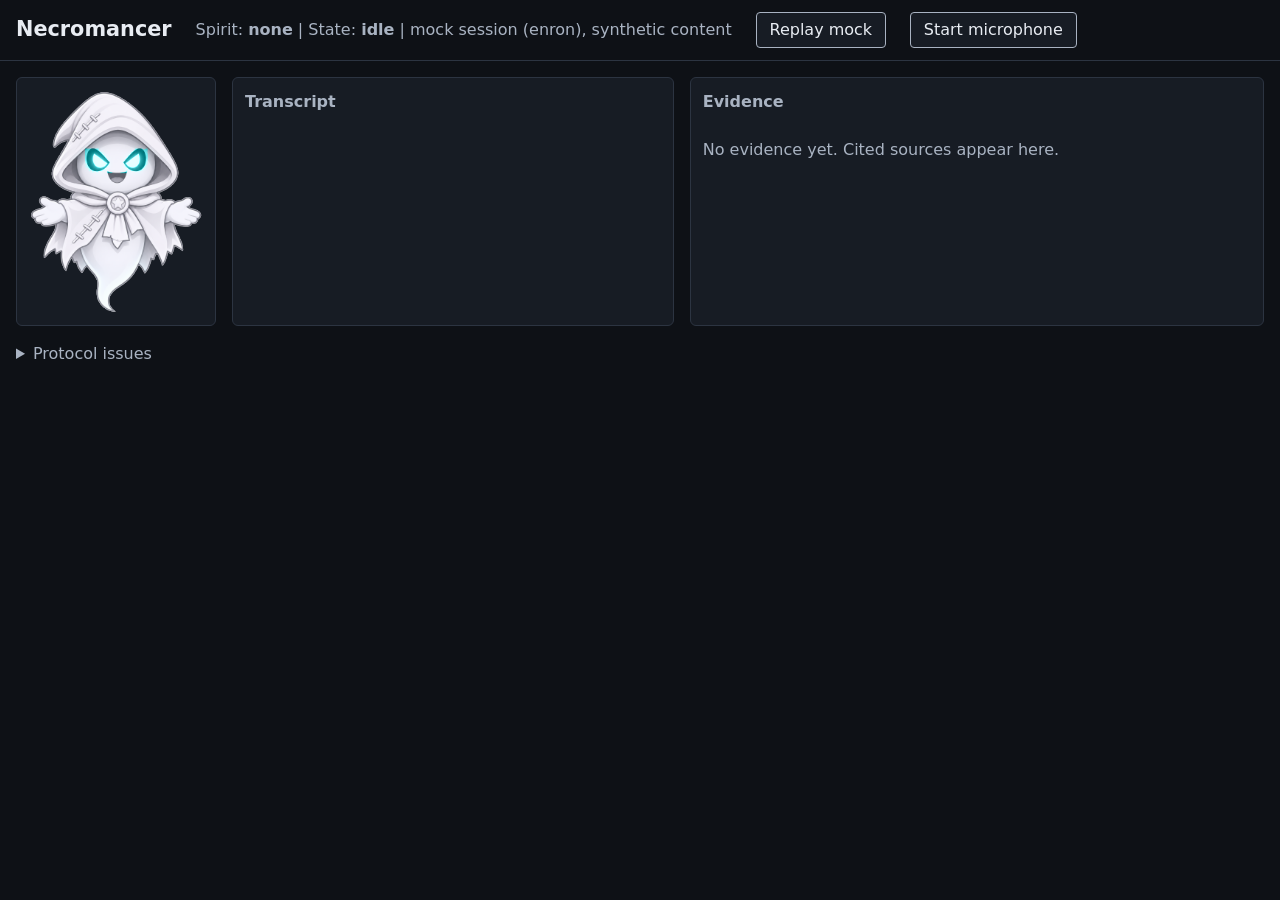
<file: ui/index.html>
<!DOCTYPE html>
<html lang="en">
<head>
  <meta charset="utf-8">
  <meta name="viewport" content="width=device-width, initial-scale=1">
  <meta http-equiv="Content-Security-Policy" content="default-src 'self'; connect-src 'self' ws: wss:; img-src 'self' data:; style-src 'self'; script-src 'self'">
  <title>Necromancer</title>
  <link rel="stylesheet" href="style.css">
  <link rel="stylesheet" href="../mascot/mascot.css">
</head>
<body data-state="idle">
  <header>
    <h1>Necromancer</h1>
    <p class="meta">Spirit: <strong id="spirit">none</strong> | State: <strong id="state">idle</strong> | <span id="status" role="status">starting</span></p>
    <button id="replay" type="button">Replay mock</button>
    <button id="mic" type="button">Start microphone</button>
    <button id="alert" type="button">Replay grid alert</button>
  </header>
  <section id="paused-banner" hidden role="status">
    <p id="paused-msg"></p>
    <form id="code-form" hidden autocomplete="off">
      <label for="code-input">Access code</label>
      <input id="code-input" type="password" autocomplete="off" maxlength="256">
      <button type="submit">Unlock</button>
    </form>
    <button id="restart" type="button" hidden>Start live voice</button>
    <p id="video-slot" hidden><a id="video-link" rel="noopener noreferrer" target="_blank">Watch the demo video</a></p>
  </section>
  <main>
    <section id="mascot-region" aria-label="Mascot">
      <!-- MASCOT MOUNT POINT: see mascot-slot.js for the mount/setState/setAppearance interface. -->
      <div id="mascot-slot"></div>
    </section>
    <section aria-labelledby="t-h">
      <h2 id="t-h">Transcript</h2>
      <div id="transcript" tabindex="0" role="log" aria-live="polite" aria-relevant="additions text"></div>
    </section>
    <section aria-labelledby="e-h" id="evidence-region">
      <h2 id="e-h">Evidence</h2>
      <div id="evidence-body" tabindex="0" aria-live="polite"></div>
    </section>
  </main>
  <form id="text-form" autocomplete="off">
    <label for="text-input">Type to the spirit</label>
    <input id="text-input" type="text" maxlength="500">
    <button type="submit">Send</button>
  </form>
  <details id="issues-box"><summary>Protocol issues</summary><ul id="issues"></ul></details>
  <script src="protocol.js"></script>
  <script src="render.js"></script>
  <script src="mock.js"></script>
  <script src="../mascot/mascot.js"></script>
  <script src="mascot-slot.js"></script>
  <script src="auth.js"></script>
  <script src="banner.js"></script>
  <script src="client.js"></script>
  <script src="app.js"></script>
  <script src="voice-io.js"></script>
</body>
</html>
</file>
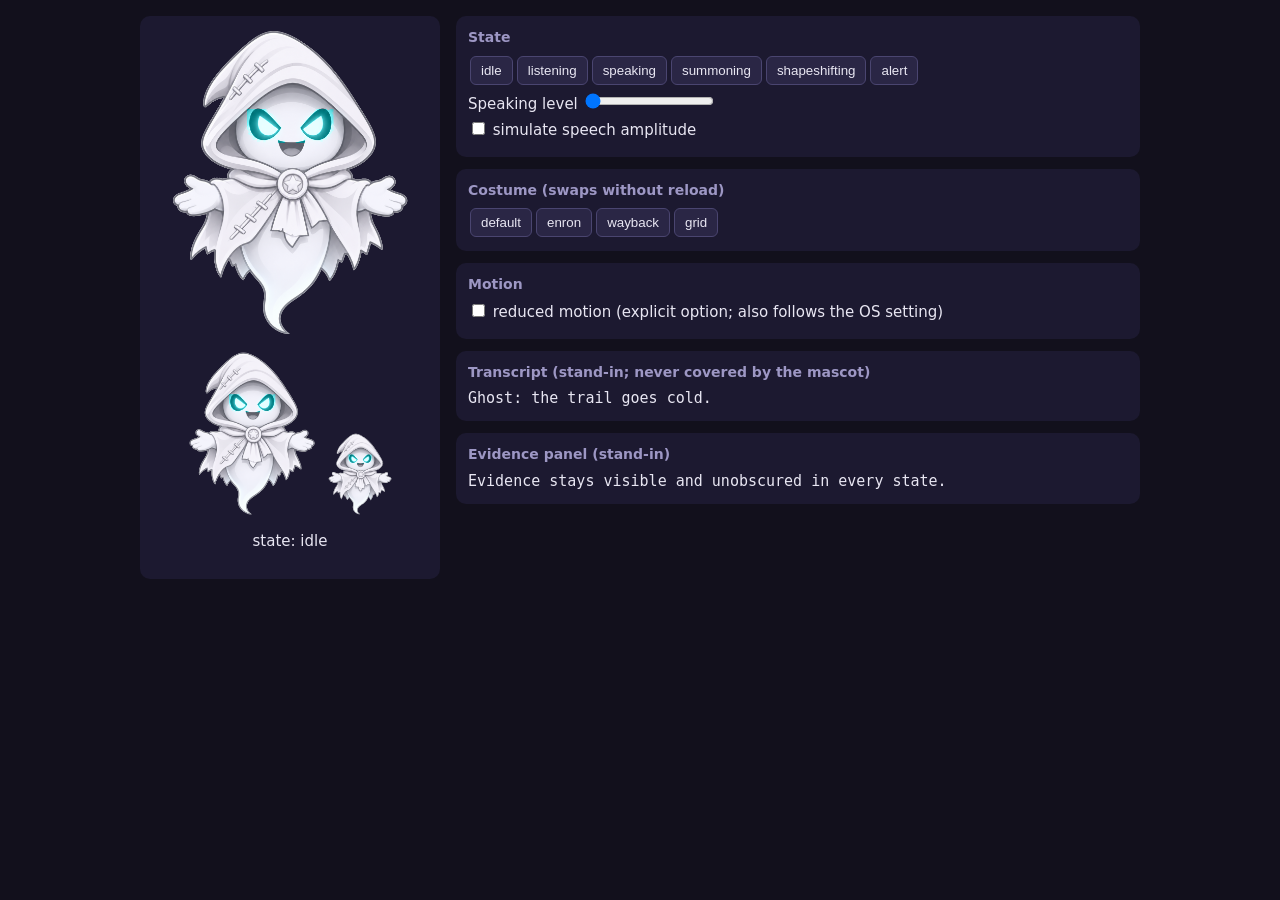
<file: mascot/demo.html>
<!doctype html>
<html lang="en">
<head>
<meta charset="utf-8">
<meta name="viewport" content="width=device-width, initial-scale=1">
<title>Necromancer mascot demo</title>
<link rel="stylesheet" href="mascot.css">
<style>
  body { margin: 0; font: 15px/1.4 system-ui, sans-serif; background: #12101c; color: #e8e6f2; }
  main { display: grid; grid-template-columns: 300px 1fr; gap: 16px; padding: 16px; max-width: 1000px; margin: 0 auto; }
  .stage { background: #1c1930; border-radius: 10px; padding: 12px; text-align: center; }
  .panel { background: #1c1930; border-radius: 10px; padding: 12px; }
  .panel h2 { margin: 0 0 6px; font-size: 14px; color: #9d97c4; }
  button { margin: 2px; padding: 6px 10px; border-radius: 6px; border: 1px solid #4a4570; background: #2a2645; color: inherit; cursor: pointer; }
  button[aria-pressed="true"] { background: #5b4aa8; }
  .sizes { display: flex; gap: 12px; align-items: end; justify-content: center; margin-top: 8px; }
  .sizes .necro { width: auto; }
  #err { color: #ffb000; }
  pre { white-space: pre-wrap; margin: 0; }
  label { display: block; margin: 4px 0; }
</style>
</head>
<body>
<main>
  <section class="stage">
    <div id="mascot" style="width:240px"></div>
    <div class="sizes">
      <div id="m128" style="width:128px"></div>
      <div id="m64" style="width:64px"></div>
    </div>
    <p id="status" aria-live="polite">state: idle</p>
  </section>
  <section>
    <div class="panel"><h2>State</h2><div id="states"></div>
      <label>Speaking level <input id="level" type="range" min="0" max="1" step="0.01" value="0"></label>
      <label><input id="auto" type="checkbox"> simulate speech amplitude</label>
    </div>
    <div class="panel" style="margin-top:12px"><h2>Costume (swaps without reload)</h2><div id="costumes"></div></div>
    <div class="panel" style="margin-top:12px"><h2>Motion</h2>
      <label><input id="reduced" type="checkbox"> reduced motion (explicit option; also follows the OS setting)</label>
    </div>
    <div class="panel" style="margin-top:12px"><h2>Transcript (stand-in; never covered by the mascot)</h2>
      <pre id="transcript">Ghost: the trail goes cold.</pre></div>
    <div class="panel" style="margin-top:12px"><h2>Evidence panel (stand-in)</h2>
      <pre id="evidence">Evidence stays visible and unobscured in every state.</pre></div>
    <p id="err"></p>
  </section>
</main>
<script src="mascot.js"></script>
<script>
(function () {
  var NAMES = ["default", "enron", "wayback", "grid"];
  var main = Necromancer.mount(document.getElementById("mascot"));
  var small = [Necromancer.mount(document.getElementById("m128")), Necromancer.mount(document.getElementById("m64"))];
  var all = [main].concat(small);
  var status = document.getElementById("status");
  var err = document.getElementById("err");
  var stateBox = document.getElementById("states"), costBox = document.getElementById("costumes");

  Necromancer.core.STATES.forEach(function (s) {
    var b = document.createElement("button"); b.textContent = s; b.dataset.state = s;
    b.onclick = function () { all.forEach(function (m) { m.setState(s); }); };
    stateBox.appendChild(b);
  });
  document.getElementById("mascot").addEventListener("necro:statechange", function (e) {
    status.textContent = "state: " + e.detail.state;
    Array.prototype.forEach.call(stateBox.children, function (b) { b.setAttribute("aria-pressed", b.dataset.state === e.detail.state); });
  });
  NAMES.forEach(function (n) {
    var b = document.createElement("button"); b.textContent = n; b.dataset.costume = n; costBox.appendChild(b);
    b.onclick = function () {
      fetch("costumes/" + n + ".json").then(function (r) { if (!r.ok) throw new Error(r.status); return r.json(); })
        .then(function (cfg) {
          all.forEach(function (m) { m.setAppearance(cfg); });
          Array.prototype.forEach.call(costBox.children, function (c) { c.setAttribute("aria-pressed", c === b); });
          err.textContent = "";
        })
        .catch(function (e) { err.textContent = "Could not load costume " + n + " (" + e.message + "). Serve over http, e.g. python3 -m http.server."; });
    };
  });
  var level = document.getElementById("level");
  level.oninput = function () { all.forEach(function (m) { m.setSpeakingLevel(+level.value); }); };
  var timer = null;
  document.getElementById("auto").onchange = function (e) {
    clearInterval(timer);
    if (e.target.checked) {
      all.forEach(function (m) { m.setState("speaking"); });
      var t = 0;
      timer = setInterval(function () { t += 0.35; var v = Math.max(0, Math.sin(t) * 0.6 + Math.sin(t * 2.3) * 0.4); level.value = v; level.oninput(); }, 90);
    } else { level.value = 0; level.oninput(); }
  };
  document.getElementById("reduced").onchange = function (e) {
    all.forEach(function (m) { m.setReducedMotion(e.target.checked ? true : null); });
  };
  window.demoMascot = main;
})();
</script>
</body>
</html>
</file>
<file: ui/style.css>
:root { --bg:#0e1116; --panel:#171c24; --fg:#e8ecf2; --dim:#a9b3c2; --accent:#7df9ff; --mark:#ffe08a; --line:#2c3441; }
* { box-sizing: border-box; }
body { margin:0; background:var(--bg); color:var(--fg); font:16px/1.5 system-ui, sans-serif; }
header { display:flex; flex-wrap:wrap; gap:.5rem 1.5rem; align-items:center; padding:.75rem 1rem; border-bottom:1px solid var(--line); }
h1 { margin:0; font-size:1.3rem; } h2 { margin:0 0 .5rem; font-size:1rem; color:var(--dim); }
.meta { margin:0; color:var(--dim); }
button { background:var(--panel); color:var(--fg); border:1px solid var(--dim); border-radius:4px; padding:.3rem .8rem; font:inherit; cursor:pointer; }
:focus-visible { outline:3px solid var(--accent); outline-offset:2px; }
main { display:grid; grid-template-columns:minmax(140px,200px) 1fr 1.3fr; gap:1rem; padding:1rem; }
@media (max-width:800px) { main { grid-template-columns:1fr; } }
section { background:var(--panel); border:1px solid var(--line); border-radius:6px; padding:.75rem; min-width:0; }
#mascot-slot { min-height:128px; display:flex; align-items:center; justify-content:center; text-align:center; color:var(--dim); }
#transcript, #evidence-body { max-height:70vh; overflow:auto; }
.turn { margin:.3rem 0; } .who { font-weight:bold; margin-right:.5rem; }
.turn-user .who { color:#9ecbff; } .turn-spirit .who { color:var(--accent); }
.interim .said { opacity:.75; font-style:italic; }
.ev-kind { margin:0; text-transform:uppercase; font-size:.8rem; color:var(--accent); }
.ev-source { margin:.2rem 0; word-break:break-all; }
.ev-meta { display:grid; grid-template-columns:max-content 1fr; gap:.1rem .75rem; margin:.5rem 0; }
.ev-meta dt { color:var(--dim); } .ev-meta dd { margin:0; word-break:break-word; }
.ev-body { white-space:pre-wrap; word-break:break-word; background:#0b0e13; border:1px solid var(--line); padding:.6rem; border-radius:4px; font:14px/1.5 ui-monospace, monospace; }
mark.quoted { background:var(--mark); color:#111; }
.cold-msg { font-style:italic; color:var(--dim); } .placeholder { color:var(--dim); }
#issues-box { padding:0 1rem 1rem; color:var(--dim); }
body[data-state="alert"] #evidence-region { border-color:#ffb000; }
@media (prefers-reduced-motion: no-preference) { section { transition:border-color .3s; } }
@media (prefers-reduced-motion: reduce) { * { animation:none !important; transition:none !important; scroll-behavior:auto !important; } }
#paused-banner { margin:1rem 1rem 0; border-color:var(--mark); background:#241f10; color:var(--fg); }
#paused-banner p { margin:.25rem 0; } #paused-banner a { color:var(--accent); }
#paused-banner form { display:flex; flex-wrap:wrap; gap:.5rem; align-items:center; margin:.5rem 0; }
#paused-banner input { background:#0b0e13; color:var(--fg); border:1px solid var(--dim); border-radius:4px; padding:.3rem .5rem; font:inherit; }
body[data-live="paused"] #mic, body[data-live="paused"] #text-form { display:none; }
.evidence-grid { border-left:4px solid #ffb000; padding-left:.6rem; }
.evidence-grid .ev-meta dd { color:#ffb000; }
</file>
<file: mascot/mascot.css>
/* Necromancer 2D mascot. One coordinate system: the overlay SVG viewBox is the
   idle sprite canvas (945x1216). Everything lives inside .necro, which clips
   its content, so no effect can spill over the transcript or evidence panel. */
@property --necro-body { syntax: "<color>"; inherits: true; initial-value: #ffffff; }
@property --necro-trim { syntax: "<color>"; inherits: true; initial-value: #8a6ed6; }
@property --necro-eyes { syntax: "<color>"; inherits: true; initial-value: #7df9ff; }

.necro {
  --necro-body: #ffffff; --necro-trim: #8a6ed6; --necro-eyes: #7df9ff;
  --necro-level: 0;
  position: relative; display: inline-block; width: 240px; max-width: 100%;
  aspect-ratio: 945 / 1216; overflow: hidden; contain: layout paint;
  pointer-events: none; user-select: none;
  transition: --necro-body .7s ease, --necro-trim .7s ease, --necro-eyes .7s ease;
}
.necro[data-state="alert"] { --necro-eyes: #ffb000; }
.necro-float, .necro-lean, .necro-bounce, .necro-stage { position: absolute; inset: 0; }
.necro-stage { isolation: isolate; }
.necro-sprite, .necro-tint, .necro-sweep { position: absolute; inset: 0; width: 100%; height: 100%; }
.necro-sprite { display: block; object-fit: contain; }
.necro-tint, .necro-sweep {
  -webkit-mask: var(--necro-mask) center / 100% 100% no-repeat;
          mask: var(--necro-mask) center / 100% 100% no-repeat;
}
.necro-tint { background: var(--necro-body); mix-blend-mode: multiply; }
.necro-ov { position: absolute; inset: 0; width: 100%; height: 100%; overflow: hidden; }
/* eye recolour + eyelids use eyes_patch.png (derived from the sprite) so shapes match the art exactly */
.necro-eyetint, .necro-lids { position: absolute; inset: 0; -webkit-mask: var(--necro-eyes-mask) center / 100% 100% no-repeat; mask: var(--necro-eyes-mask) center / 100% 100% no-repeat; }
.necro-eyetint { background: var(--necro-eyes); mix-blend-mode: color; transition: opacity .2s ease; }
.necro-lids { background: #ebebf2; clip-path: inset(0 0 100% 0); }
.necro-fallback { display: none; position: absolute; inset: 0; width: 100%; height: 100%; }
.necro.is-fallback .necro-fallback { display: block; }
.necro.is-fallback .necro-sprite, .necro.is-fallback .necro-ov, .necro.is-fallback .necro-tint, .necro.is-fallback .necro-sweep { display: none; }
.necro-fallback .fb-eye { fill: var(--necro-eyes); }

/* lids (blink / attentive) */
/* blink: eyelid mask slides closed */
.necro.is-blinking .necro-lids { clip-path: inset(0); transition: clip-path .06s linear; }

/* mouth: "open" is the sprite itself; closed/mid are patches drawn over it */
.necro-mouth { display: none; }
.necro[data-mouth="closed"] .necro-mouth-closed, .necro[data-mouth="mid"] .necro-mouth-mid { display: inline; }
.necro-mouth-patch { fill: #f2f2fb; }
.necro-mouth-line { stroke: #55555f; stroke-width: 7; stroke-linecap: round; fill: none; }
.necro-mouth-hole { fill: #55555f; }

/* props: only those named in the config are shown */
.necro-prop { display: none; }
.necro[data-props~="paper"] [data-prop="paper"], .necro[data-props~="lapels"] [data-prop="lapels"],
.necro[data-props~="browser_halo"] [data-prop="browser_halo"], .necro[data-props~="pixel_accents"] [data-prop="pixel_accents"],
.necro[data-props~="electric_ring"] [data-prop="electric_ring"], .necro[data-props~="warning_glyph"] [data-prop="warning_glyph"] { display: inline; }
.necro-trim-stroke { stroke: var(--necro-trim); fill: none; }
.necro-trim-fill { fill: var(--necro-trim); }
.necro-electric { stroke-width: 6; stroke-dasharray: 40 22; opacity: .85; }

/* state: idle = slow float */
.necro-float { animation: necro-float 4.2s ease-in-out infinite; }
@keyframes necro-float { 0%, 100% { transform: translateY(0); } 50% { transform: translateY(-2.2%); } }
.necro-lean { transition: transform .35s ease; transform-origin: 50% 90%; }
.necro-bounce { transform: translateY(calc(var(--necro-level) * -1.6%)); transition: transform .06s linear; }

/* listening: lean + brighter, larger eyes */
.necro[data-state="listening"] .necro-lean { transform: rotate(-3deg) translateX(-1.5%); }
.necro[data-state="listening"] .necro-eyetint { opacity: 1; }
.necro[data-state="listening"] .necro-sprite { filter: brightness(1.03); }

/* summoning: glow sweep + aura + slight rise */
.necro-aura { position: absolute; inset: 0; opacity: 0; pointer-events: none;
  background: radial-gradient(ellipse at 50% 55%, color-mix(in srgb, var(--necro-eyes) 55%, transparent) 0%, transparent 62%); }
.necro-sweep { opacity: 0; background: linear-gradient(100deg, transparent 35%, color-mix(in srgb, var(--necro-eyes) 70%, white) 50%, transparent 65%); background-size: 300% 100%; background-position: 100% 0; mix-blend-mode: screen; }
.necro[data-state="summoning"] .necro-aura { animation: necro-aura 1.4s ease-out 1; }
.necro[data-state="summoning"] .necro-sweep { animation: necro-sweep 1.2s ease-in-out 1; }
.necro[data-state="summoning"] .necro-lean { transform: translateY(-2%) scale(1.03); }
@keyframes necro-aura { 0% { opacity: 0; } 35% { opacity: .85; } 100% { opacity: .15; } }
@keyframes necro-sweep { 0% { opacity: 1; background-position: 100% 0; } 100% { opacity: 1; background-position: 0 0; } }

/* shapeshifting: brief brightness pulse while palette variables crossfade */
.necro[data-state="shapeshifting"] .necro-stage { animation: necro-shift .9s ease-in-out 1; }
@keyframes necro-shift { 0%, 100% { filter: none; } 50% { filter: brightness(1.12) saturate(1.2); } }

/* alert: eyes widen and flash, thin amber ring (kept inside the box) */
.necro-ring { position: absolute; inset: 1%; border: 3px solid #ffb000; border-radius: 50%; opacity: 0; pointer-events: none; }
.necro[data-state="alert"] .necro-ring { opacity: .9; animation: necro-ring 1.1s ease-in-out infinite; }
.necro[data-state="alert"] .necro-eyetint { animation: necro-flash .5s ease-in-out 3; }
.necro[data-state="alert"] .necro-sprite { filter: contrast(1.05) brightness(1.04); }
@keyframes necro-ring { 0%, 100% { opacity: .35; } 50% { opacity: 1; } }
@keyframes necro-flash { 0%, 100% { opacity: 1; } 50% { opacity: .35; } }

/* reduced motion: system preference or explicit option (data-reduced="true") */
@media (prefers-reduced-motion: reduce) {
  .necro:not([data-reduced="false"]) *, .necro:not([data-reduced="false"]) { animation: none !important; transition-duration: 0s !important; }
  .necro:not([data-reduced="false"])[data-state="alert"] .necro-ring { opacity: 1; }
}
.necro[data-reduced="true"] *, .necro[data-reduced="true"] { animation: none !important; transition-duration: 0s !important; }
.necro[data-reduced="true"][data-state="alert"] .necro-ring { opacity: 1; }
.necro[data-reduced="true"][data-state="summoning"] .necro-aura { opacity: .5; }
</file>
